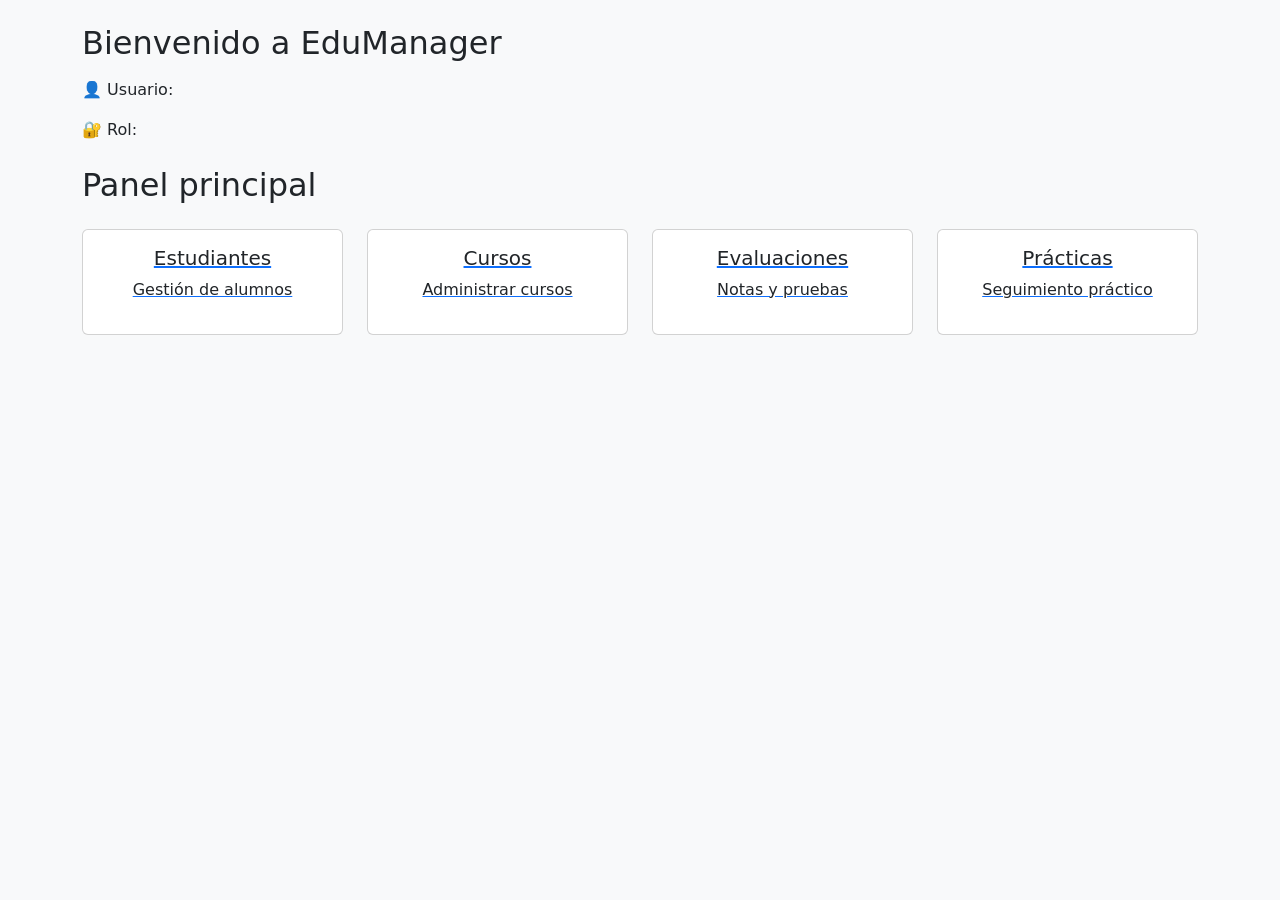
<file: src/main/resources/templates/index.html>
<!DOCTYPE html>
<html xmlns:th="http://www.thymeleaf.org"
	xmlns:sec="http://www.thymeleaf.org/extras/spring-security">
<head>
<meta charset="UTF-8">
<title>Inicio - EduManager</title>

<!-- Bootstrap -->
<link
	href="https://cdn.jsdelivr.net/npm/bootstrap@5.3.3/dist/css/bootstrap.min.css"
	rel="stylesheet">

<!-- CSS propio -->
<link rel="stylesheet" th:href="@{/css/main.css}">
<link rel="icon" type="image/svg+xml" th:href="@{/favicon.ico}">
</head>

<body class="bg-light">

	<!-- Navbar reutilizable -->
	<div th:replace="~{fragments/navbar :: navbar}"></div>

	<div class="container mt-4">

		<!-- Bienvenida -->
		<h2 class="mb-3">Bienvenido a EduManager</h2>

		<div class="mb-4">
			<p>
				👤 Usuario: <strong sec:authentication="name"></strong>
			</p>
			<p>
				🔐 Rol: <strong sec:authentication="authorities"></strong>
			</p>
		</div>

		<!-- Menú principal -->
		<div class="container-custom">

			<h2 class="mb-4">Panel principal</h2>

			<div class="row g-4">

				<!-- ESTUDIANTES -->
				<div class="col-12 col-sm-6 col-lg-3">
					<a th:href="@{/estudiantes}" class="card-link">
						<div class="card card-dashboard">

							<div class="card-img estudiantes"></div>

							<div class="card-body text-center">
								<h5>Estudiantes</h5>
								<p>Gestión de alumnos</p>
							</div>

						</div>
					</a>
				</div>

				<!-- CURSOS -->
				<div class="col-12 col-sm-6 col-lg-3" sec:authorize="hasRole('ADMIN')">
					<a th:href="@{/cursos}" class="card-link">
						<div class="card card-dashboard">

							<div class="card-img cursos"></div>

							<div class="card-body text-center">
								<h5>Cursos</h5>
								<p>Administrar cursos</p>
							</div>

						</div>
					</a>
				</div>

				<!-- EVALUACIONES -->
				<div class="col-12 col-sm-6 col-lg-3">
					<a th:href="@{/evaluaciones}" class="card-link">
						<div class="card card-dashboard">

							<div class="card-img evaluaciones"></div>

							<div class="card-body text-center">
								<h5>Evaluaciones</h5>
								<p>Notas y pruebas</p>
							</div>

						</div>
					</a>
				</div>

				<!-- PRACTICAS -->
				<div class="col-12 col-sm-6 col-lg-3">
					<a th:href="@{/practicas}" class="card-link">
						<div class="card card-dashboard">

							<div class="card-img practicas"></div>

							<div class="card-body text-center">
								<h5>Prácticas</h5>
								<p>Seguimiento práctico</p>
							</div>

						</div>
					</a>
				</div>

			</div>

		</div>

	</div>

	<!-- Bootstrap JS -->
	<script
		src="https://cdn.jsdelivr.net/npm/bootstrap@5.3.3/dist/js/bootstrap.bundle.min.js"></script>

</body>
</html>
</file>
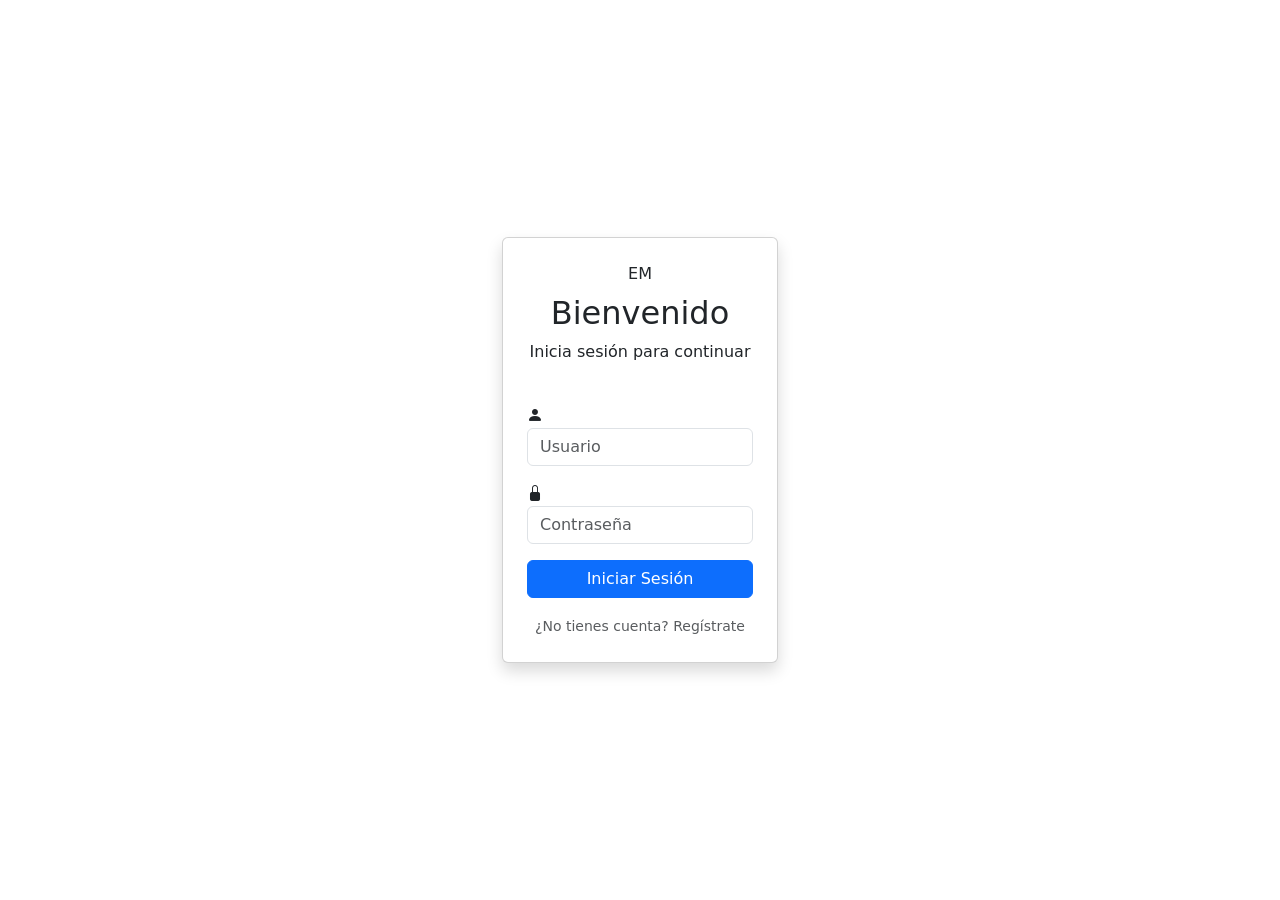
<file: src/main/resources/templates/login.html>
<!DOCTYPE html>
<html xmlns:th="http://www.thymeleaf.org">
<head>
<meta charset="UTF-8">
<title>Login - EduManager</title>
<!-- CSS Bootstrap -->
<link
	href="https://cdn.jsdelivr.net/npm/bootstrap@5.3.3/dist/css/bootstrap.min.css"
	rel="stylesheet">
<link
	href="https://cdn.jsdelivr.net/npm/bootstrap-icons/font/bootstrap-icons.css"
	rel="stylesheet">
<!-- CSS propio -->
<link rel="stylesheet" th:href="@{/css/login.css}">
<link rel="icon" type="image/svg+xml" th:href="@{/favicon.ico}">
</head>
<body
	class="d-flex align-items-center justify-content-center min-vh-100 login-page">

	<div class="card p-4 shadow login-card">
		<div class="text-center mb-4">
			<div class="header-logo mx-auto">EM</div>
			<h2 class="mt-2">Bienvenido</h2>
			<p class="login-subtitle">Inicia sesión para continuar</p>
		</div>

		<form th:action="@{/login}" method="post">
			<div class="mb-3 position-relative">
				<label for="username" class="visually-hidden">Usuario</label> <i
					class="bi bi-person-fill input-icon"></i> <input type="text"
					name="username" id="username" class="form-control input-with-icon"
					placeholder="Usuario" required>
			</div>

			<div class="mb-3 position-relative">
				<i class="bi bi-lock-fill input-icon"></i> <input type="password"
					name="password" id="password" class="form-control input-with-icon"
					placeholder="Contraseña" required>
			</div>

			<button type="submit"
				class="btn btn-primary w-100 btn-custom login-btn">Iniciar
				Sesión</button>
		</form>

		<div class="text-center mt-3">
			<small class="text-muted">¿No tienes cuenta? <a
				th:href="@{/registro}">Regístrate</a></small>
		</div>
	</div>

	<!-- JS Bootstrap -->
	<script
		src="https://cdn.jsdelivr.net/npm/bootstrap@5.3.3/dist/js/bootstrap.bundle.min.js"></script>
</body>
</html>
</file>
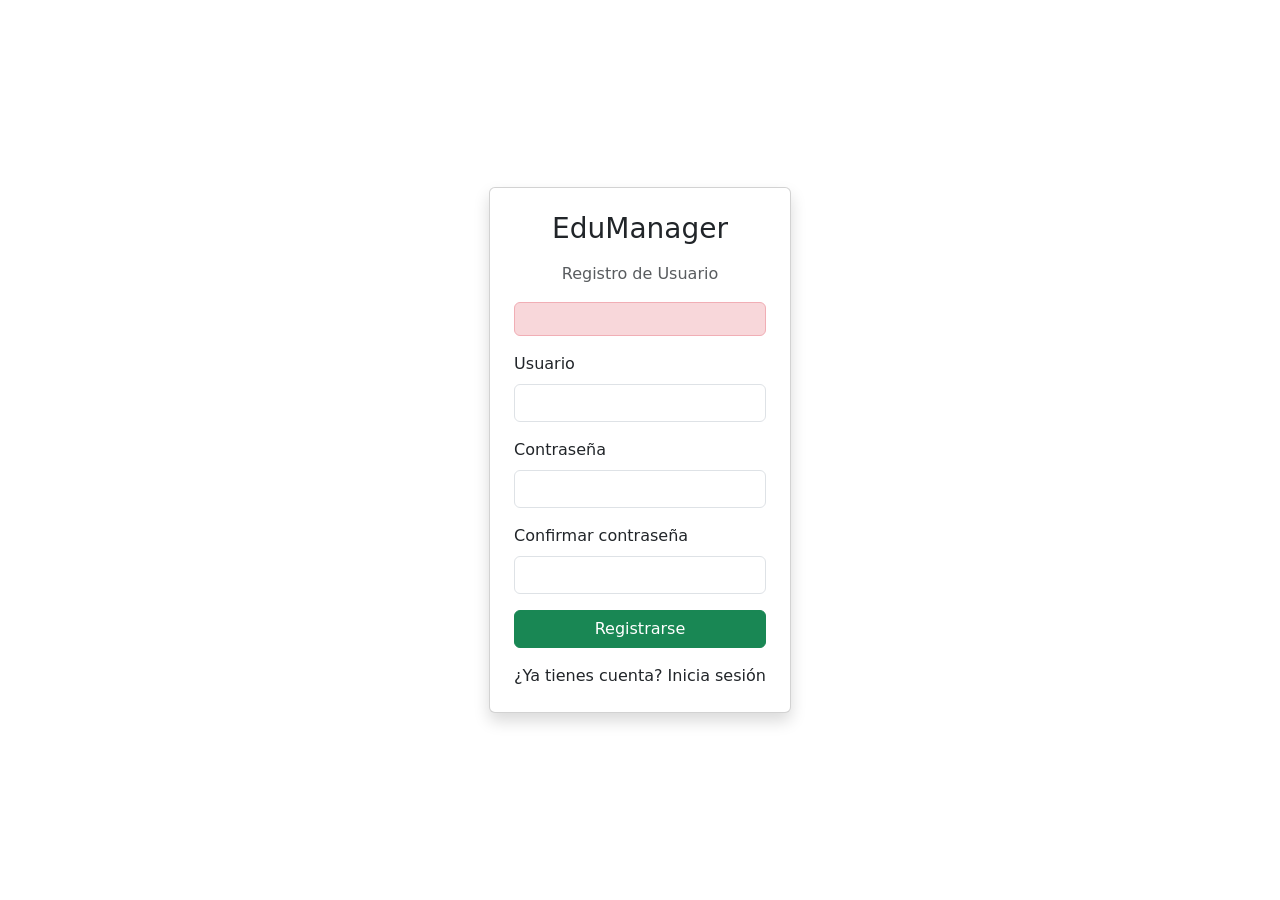
<file: src/main/resources/templates/registro.html>
<!DOCTYPE html>
<html xmlns:th="http://www.thymeleaf.org">
<head>
<meta charset="UTF-8">
<title>Registro - EduManager</title>
<!-- CSS Bootstrap -->
<link
	href="https://cdn.jsdelivr.net/npm/bootstrap@5.3.3/dist/css/bootstrap.min.css"
	rel="stylesheet">
<!-- CSS propio -->
<link rel="stylesheet" th:href="@{/css/login.css}">
<link rel="icon" type="image/svg+xml" th:href="@{/favicon.ico}">
</head>
<body
	class="d-flex justify-content-center align-items-center vh-100 login-page">

	<div class="card shadow login-card p-4">
		<h3 class="text-center mb-3">EduManager</h3>
		<p class="text-center text-muted">Registro de Usuario</p>

		<!-- Mensaje de error -->
		<div th:if="${error}" class="alert alert-danger text-center">
			<span th:text="${error}"></span>
		</div>

		<form th:action="@{/registro}" method="post">
			<div class="form-group mb-3">
				<label class="form-label">Usuario</label> <input type="text"
					name="username" th:value="${username}" class="form-control"
					required>
			</div>

			<div class="form-group mb-3">
				<label class="form-label">Contraseña</label> <input type="password"
					name="password" class="form-control" required>
			</div>

			<div class="form-group mb-3">
				<label class="form-label">Confirmar contraseña</label> <input
					type="password" name="confirmPassword" class="form-control"
					required>
			</div>

			<button type="submit" class="btn btn-success w-100 btn-custom">Registrarse</button>
		</form>

		<div class="text-center mt-3">
			<a th:href="@{/login}">¿Ya tienes cuenta? Inicia sesión</a>
		</div>
	</div>

	<!-- JS Bootstrap -->
	<script
		src="https://cdn.jsdelivr.net/npm/bootstrap@5.3.3/dist/js/bootstrap.bundle.min.js"></script>
</body>
</html>
</file>
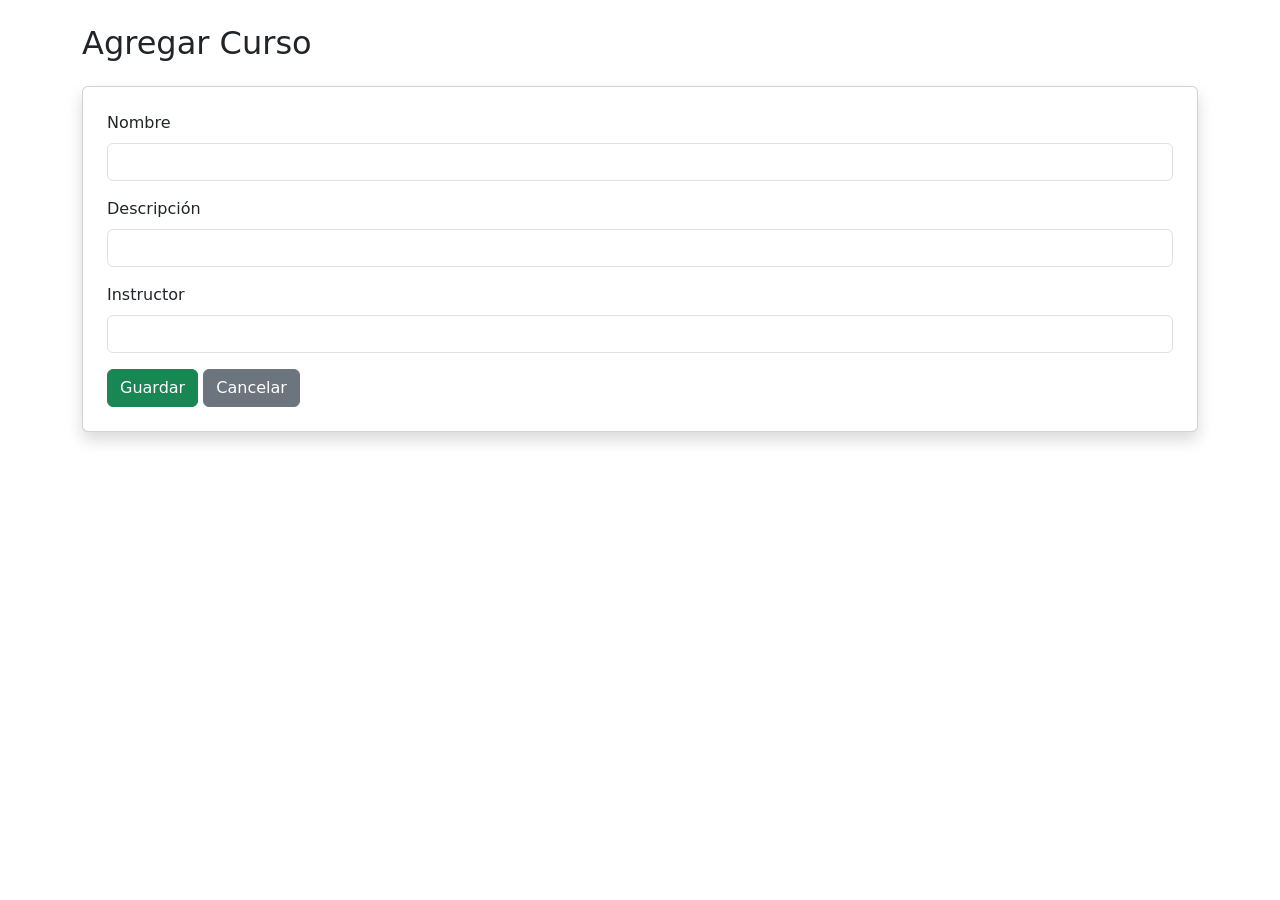
<file: src/main/resources/templates/cursos/formulario.html>
<!DOCTYPE html>
<html xmlns:th="http://www.thymeleaf.org">
<head>
<meta charset="UTF-8">
<title>Nuevo Curso - EduManager</title>

<!-- Bootstrap -->
<link
	href="https://cdn.jsdelivr.net/npm/bootstrap@5.3.3/dist/css/bootstrap.min.css"
	rel="stylesheet">

<!-- CSS -->
<link rel="stylesheet" th:href="@{/css/main.css}">
<link rel="icon" type="image/svg+xml" th:href="@{/favicon.ico}">
</head>

<body>

	<!-- Navbar -->
	<div th:replace="~{fragments/navbar :: navbar}"></div>

	<div class="container mt-4">

		<h2 class="mb-4">Agregar Curso</h2>

		<div class="card p-4 shadow">
			<form th:action="@{/cursos/guardar}" th:object="${curso}"
				method="post">

				<!-- ID oculto -->
				<input type="hidden" th:field="*{id}" />

				<div class="mb-3">
					<label class="form-label">Nombre</label> <input type="text"
						th:field="*{nombre}" class="form-control" required>
				</div>

				<div class="mb-3">
					<label class="form-label">Descripción</label> <input type="text"
						th:field="*{descripcion}" class="form-control" required>
				</div>

				<div class="mb-3">
					<label class="form-label">Instructor</label> <input type="text"
						th:field="*{instructor}" class="form-control" required>
				</div>

				<button class="btn btn-success">Guardar</button>
				<a th:href="@{/cursos}" class="btn btn-secondary">Cancelar</a>

			</form>

		</div>

	</div>
<script src="https://cdn.jsdelivr.net/npm/bootstrap@5.3.3/dist/js/bootstrap.bundle.min.js"></script>
</body>
</html>
</file>
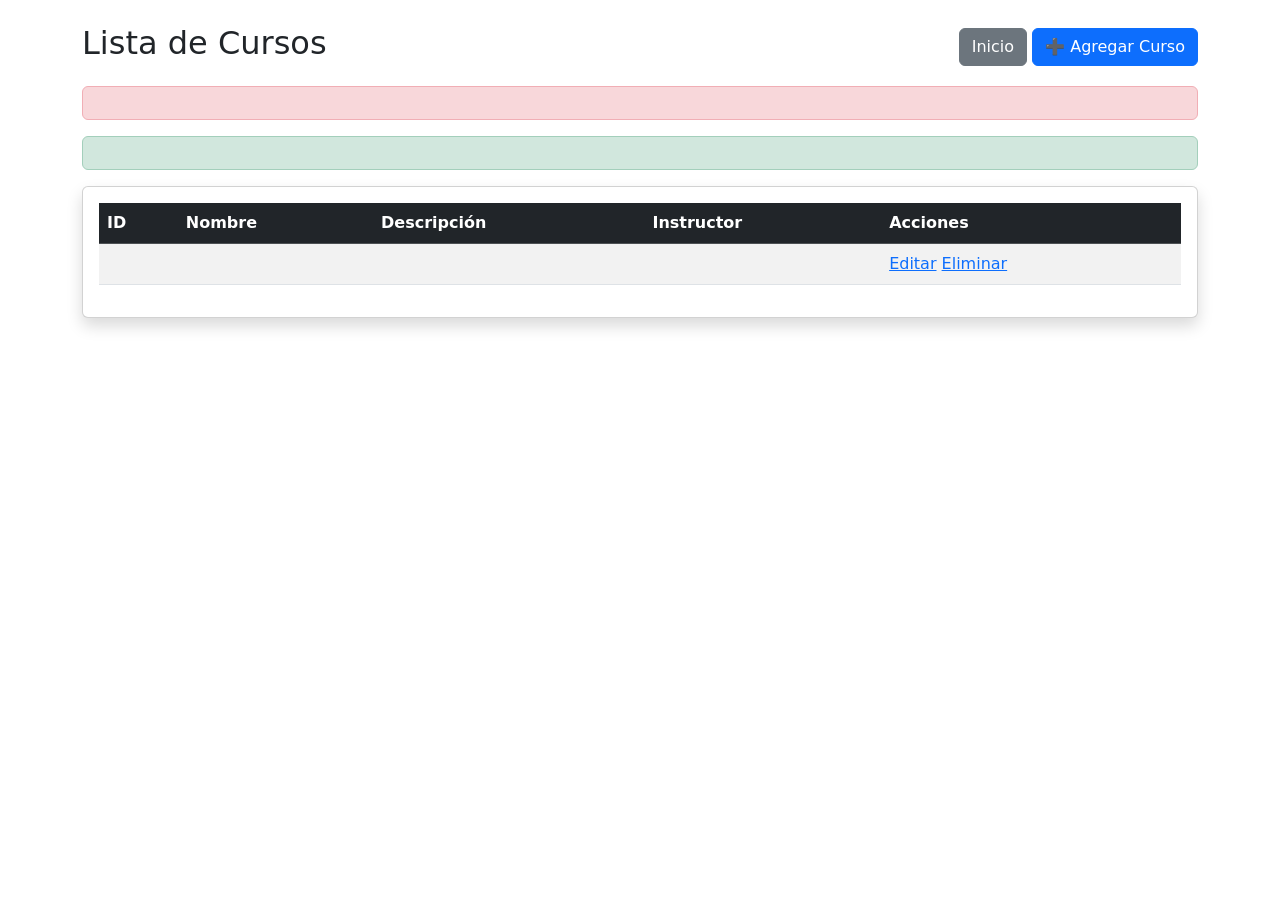
<file: src/main/resources/templates/cursos/lista.html>
<!DOCTYPE html>
<html xmlns:th="http://www.thymeleaf.org"
	xmlns:sec="http://www.thymeleaf.org/extras/spring-security">
<head>
<meta charset="UTF-8">
<title>Cursos - EduManager</title>

<!-- Bootstrap -->
<link
	href="https://cdn.jsdelivr.net/npm/bootstrap@5.3.3/dist/css/bootstrap.min.css"
	rel="stylesheet">

<!-- CSS -->
<link rel="stylesheet" th:href="@{/css/main.css}">
<link rel="icon" type="image/svg+xml" th:href="@{/favicon.ico}">
</head>

<body>

	<!-- Navbar -->
	<div th:replace="~{fragments/navbar :: navbar}"></div>

	<div class="container mt-4">

		<div class="d-flex justify-content-between align-items-center mb-3">
			<h2>Lista de Cursos</h2>

			<div>
				<a th:href="@{/}" class="btn btn-secondary">Inicio</a> <span
					sec:authorize="hasRole('ADMIN')"> <a
					th:href="@{/cursos/nuevo}" class="btn btn-primary"> ➕ Agregar
						Curso </a>
				</span>
			</div>
		</div>

		<!-- ERROR -->
		<div th:if="${error}" class="alert alert-danger">
			<span th:text="${error}"></span>
		</div>

		<!-- SUCCESS -->
		<div th:if="${success}" class="alert alert-success">
			<span th:text="${success}"></span>
		</div>

		<div class="card p-3 shadow">

			<table class="table table-striped table-hover align-middle">

				<thead class="table-dark">
					<tr>
						<th>ID</th>
						<th>Nombre</th>
						<th>Descripción</th>
						<th>Instructor</th>
						<th sec:authorize="hasRole('ADMIN')">Acciones</th>
					</tr>
				</thead>

				<tbody>
					<tr th:each="curso : ${cursos}">
						<td th:text="${curso.id}"></td>
						<td th:text="${curso.nombre}"></td>
						<td th:text="${curso.descripcion}"></td>
						<td th:text="${curso.instructor}"></td>

						<td sec:authorize="hasRole('ADMIN')">
							<div class="table-actions">
								<a th:href="@{/cursos/editar/{id}(id=${curso.id})}"
									class="btn-edit">Editar</a> <a
									th:href="@{/cursos/eliminar/{id}(id=${curso.id})}"
									class="btn-delete" onclick="return confirm('¿Eliminar?')">Eliminar</a>
							</div>
						</td>
					</tr>
				</tbody>

			</table>

		</div>

	</div>
	<script
		src="https://cdn.jsdelivr.net/npm/bootstrap@5.3.3/dist/js/bootstrap.bundle.min.js"></script>
</body>
</html>
</file>
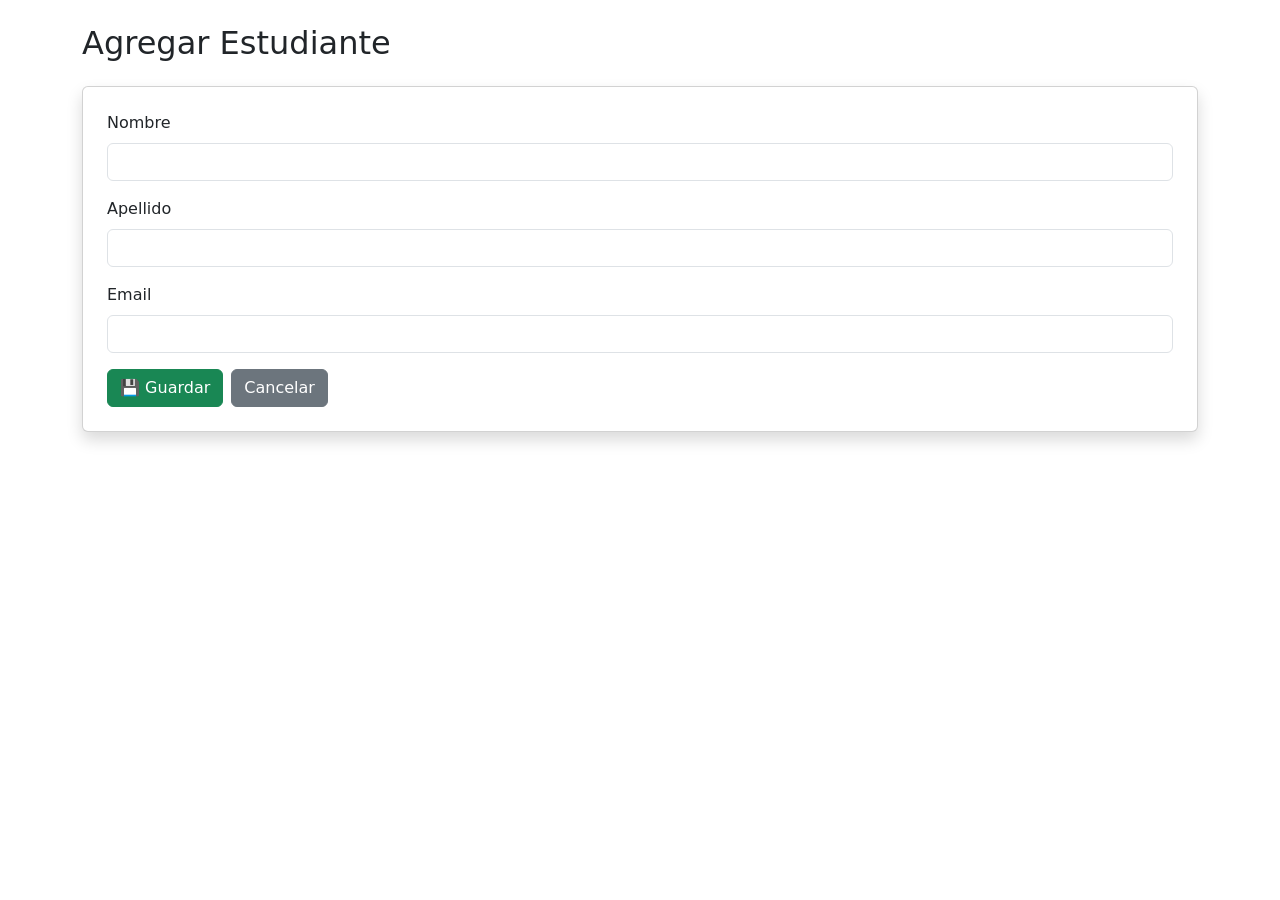
<file: src/main/resources/templates/estudiantes/formulario.html>
<!DOCTYPE html>
<html xmlns:th="http://www.thymeleaf.org">
<head>
<meta charset="UTF-8">
<title>Nuevo Estudiante - EduManager</title>

<link
	href="https://cdn.jsdelivr.net/npm/bootstrap@5.3.3/dist/css/bootstrap.min.css"
	rel="stylesheet">
<link rel="stylesheet" th:href="@{/css/main.css}">
<link rel="icon" type="image/svg+xml" th:href="@{/favicon.ico}">
</head>

<body>

	<div th:replace="~{fragments/navbar :: navbar}"></div>

	<div class="container mt-4">

		<h2 class="mb-4">Agregar Estudiante</h2>

		<div class="card p-4 shadow">

			<form th:action="@{/estudiantes/guardar}" th:object="${estudiante}"
				method="post">

				<!-- ID oculto -->
				<input type="hidden" th:field="*{id}" />

				<div class="mb-3">
					<label class="form-label">Nombre</label> <input type="text"
						th:field="*{nombre}" class="form-control" required>
				</div>

				<div class="mb-3">
					<label class="form-label">Apellido</label> <input type="text"
						th:field="*{apellido}" class="form-control" required>
				</div>

				<div class="mb-3">
					<label class="form-label">Email</label> <input type="email"
						th:field="*{email}" class="form-control" required>
				</div>

				<div class="d-flex gap-2">
					<button class="btn btn-success">💾 Guardar</button>
					<a th:href="@{/estudiantes}" class="btn btn-secondary">Cancelar</a>
				</div>

			</form>

		</div>

	</div>
	<script
		src="https://cdn.jsdelivr.net/npm/bootstrap@5.3.3/dist/js/bootstrap.bundle.min.js"></script>
</body>
</html>
</file>
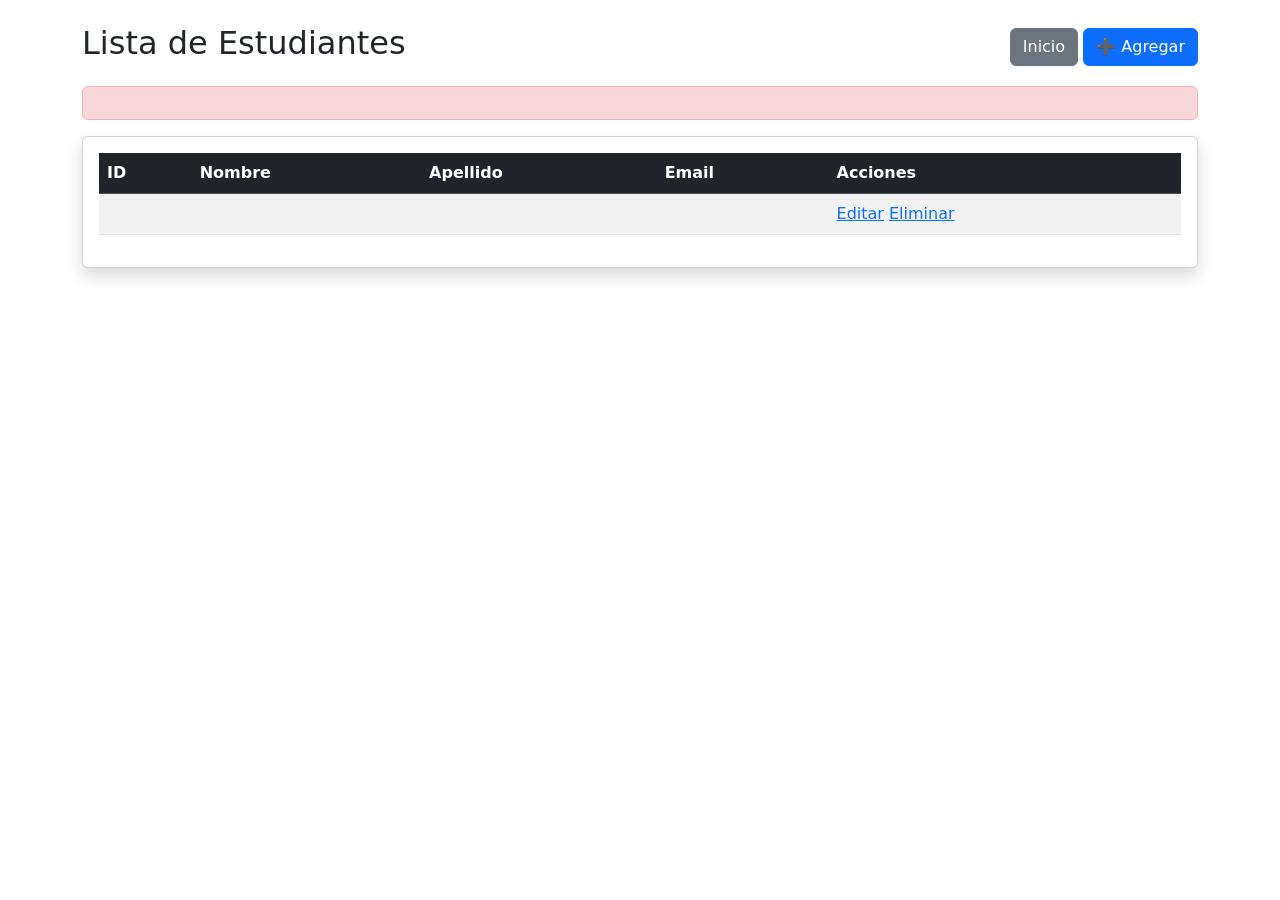
<file: src/main/resources/templates/estudiantes/lista.html>
<!DOCTYPE html>
<html xmlns:th="http://www.thymeleaf.org"
	xmlns:sec="http://www.thymeleaf.org/extras/spring-security">
<head>
<meta charset="UTF-8">
<title>Estudiantes - EduManager</title>

<link
	href="https://cdn.jsdelivr.net/npm/bootstrap@5.3.3/dist/css/bootstrap.min.css"
	rel="stylesheet">
<link rel="stylesheet" th:href="@{/css/main.css}">
<link rel="icon" type="image/svg+xml" th:href="@{/favicon.ico}">
</head>

<body>

	<div th:replace="~{fragments/navbar :: navbar}"></div>

	<div class="container mt-4">

		<div class="d-flex justify-content-between align-items-center mb-3">
			<h2>Lista de Estudiantes</h2>

			<div>
				<a th:href="@{/}" class="btn btn-secondary">Inicio</a> <span
					sec:authorize="hasRole('ADMIN')"> <a
					th:href="@{/estudiantes/nuevo}" class="btn btn-primary"> ➕
						Agregar </a>
				</span>
			</div>
		</div>

		<!-- Mensaje de error -->
		<div th:if="${error}" class="alert alert-danger">
			<span th:text="${error}"></span>
		</div>

		<div class="card p-3 shadow">

			<table class="table table-striped table-hover">
				<thead class="table-dark">
					<tr>
						<th>ID</th>
						<th>Nombre</th>
						<th>Apellido</th>
						<th>Email</th>
						<th sec:authorize="hasRole('ADMIN')">Acciones</th>
					</tr>
				</thead>

				<tbody>
					<tr th:each="estudiante : ${estudiantes}">
						<td th:text="${estudiante.id}"></td>
						<td th:text="${estudiante.nombre}"></td>
						<td th:text="${estudiante.apellido}"></td>
						<td th:text="${estudiante.email}"></td>
						<td sec:authorize="hasRole('ADMIN')">
							<div class="table-actions">
								<a th:href="@{/estudiantes/editar/{id}(id=${estudiante.id})}"
									class="btn-edit">Editar</a> <a
									th:href="@{/estudiantes/eliminar/{id}(id=${estudiante.id})}"
									class="btn-delete" onclick="return confirm('¿Eliminar?')">Eliminar</a>
							</div>
						</td>

					</tr>
				</tbody>
			</table>

		</div>

	</div>
	<script
		src="https://cdn.jsdelivr.net/npm/bootstrap@5.3.3/dist/js/bootstrap.bundle.min.js"></script>
</body>
</html>
</file>
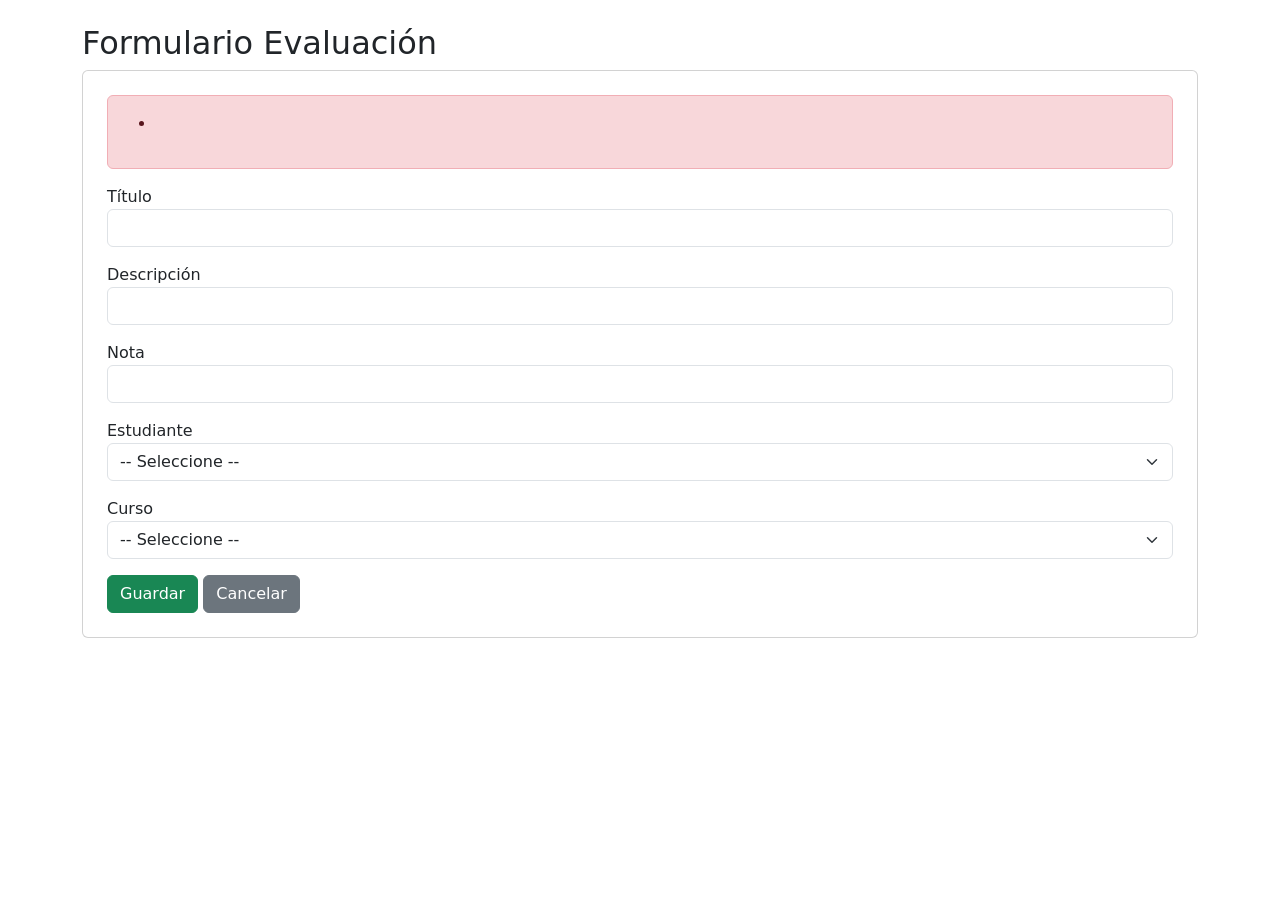
<file: src/main/resources/templates/evaluaciones/formulario.html>
<!DOCTYPE html>
<html xmlns:th="http://www.thymeleaf.org">
<head>
<meta charset="UTF-8">
<title>Evaluación</title>

<link
	href="https://cdn.jsdelivr.net/npm/bootstrap@5.3.3/dist/css/bootstrap.min.css"
	rel="stylesheet">
</head>

<body>

	<div class="container mt-4">

		<h2>Formulario Evaluación</h2>

		<div class="card p-4">

			<form th:action="@{/evaluaciones/guardar}" th:object="${evaluacion}"
				method="post">

				<!-- ERRORES GLOBALES -->
				<div th:if="${#fields.hasAnyErrors()}" class="alert alert-danger">
					<ul>
						<li th:each="err : ${#fields.errors('*')}" th:text="${err}"></li>
					</ul>
				</div>

				<input type="hidden" th:field="*{id}" />

				<!-- TITULO -->
				<div class="mb-3">
					<label>Título</label> <input type="text" th:field="*{titulo}"
						class="form-control">
					<div th:errors="*{titulo}" class="text-danger"></div>
				</div>

				<!-- DESCRIPCION -->
				<div class="mb-3">
					<label>Descripción</label> <input type="text"
						th:field="*{descripcion}" class="form-control">
					<div th:errors="*{descripcion}" class="text-danger"></div>
				</div>

				<!-- NOTA -->
				<div class="mb-3">
					<label>Nota</label> <input type="number" step="0.1"
						th:field="*{nota}" class="form-control">
					<div th:errors="*{nota}" class="text-danger"></div>
				</div>

				<!-- ESTUDIANTE -->
				<div class="mb-3">
					<label>Estudiante</label> <select th:field="*{estudianteId}"
						class="form-select">
						<option value="">-- Seleccione --</option>
						<option th:each="est : ${estudiantes}" th:value="${est.id}"
							th:text="${est.nombre + ' ' + est.apellido}"></option>
					</select>
					<div th:errors="*{estudianteId}" class="text-danger"></div>
				</div>

				<!-- CURSO -->
				<div class="mb-3">
					<label>Curso</label> <select th:field="*{cursoId}"
						class="form-select">
						<option value="">-- Seleccione --</option>
						<option th:each="cur : ${cursos}" th:value="${cur.id}"
							th:text="${cur.nombre}"></option>
					</select>
					<div th:errors="*{cursoId}" class="text-danger"></div>
				</div>

				<button class="btn btn-success">Guardar</button>
				<a th:href="@{/evaluaciones}" class="btn btn-secondary">Cancelar</a>

			</form>

		</div>

	</div>

</body>
</html>
</file>
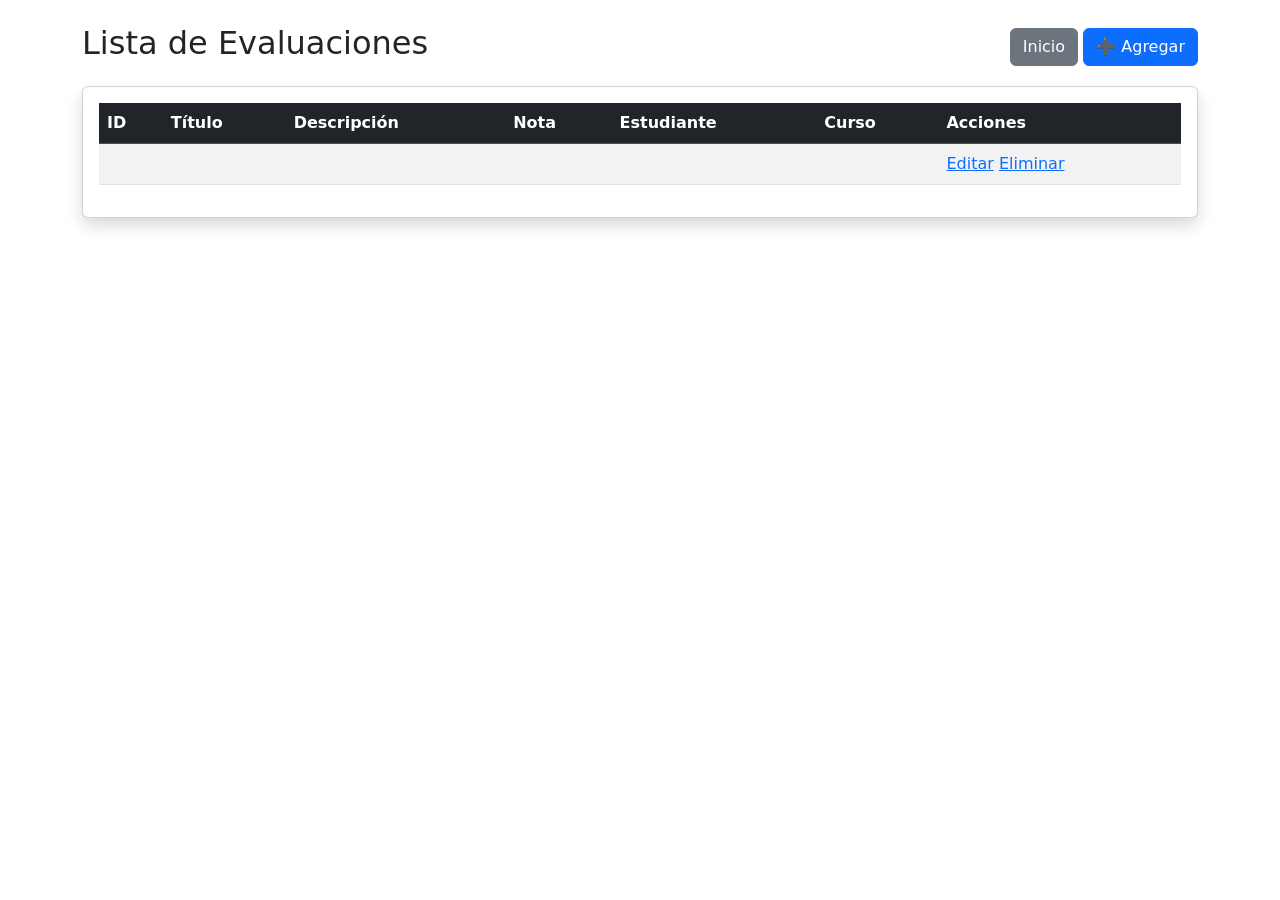
<file: src/main/resources/templates/evaluaciones/lista.html>
<!DOCTYPE html>
<html xmlns:th="http://www.thymeleaf.org"
	xmlns:sec="http://www.thymeleaf.org/extras/spring-security">
<head>
<meta charset="UTF-8">
<title>Evaluaciones - EduManager</title>

<link
	href="https://cdn.jsdelivr.net/npm/bootstrap@5.3.3/dist/css/bootstrap.min.css"
	rel="stylesheet">
<link rel="stylesheet" th:href="@{/css/main.css}">
<link rel="icon" type="image/svg+xml" th:href="@{/favicon.ico}">
</head>

<body>

	<div th:replace="~{fragments/navbar :: navbar}"></div>

	<div class="container mt-4">

		<div class="d-flex justify-content-between align-items-center mb-3">
			<h2>Lista de Evaluaciones</h2>

			<div>
				<a th:href="@{/}" class="btn btn-secondary">Inicio</a> <span
					sec:authorize="hasRole('ADMIN')"> <a
					th:href="@{/evaluaciones/nuevo}" class="btn btn-primary"> ➕
						Agregar </a>
				</span>
			</div>
		</div>

		<div class="card p-3 shadow">

			<table class="table table-striped table-hover align-middle">
				<thead class="table-dark">
					<tr>
						<th>ID</th>
						<th>Título</th>
						<th>Descripción</th>
						<th>Nota</th>
						<th>Estudiante</th>
						<th>Curso</th>
						<th sec:authorize="hasRole('ADMIN')">Acciones</th>
					</tr>
				</thead>
				<tbody>
					<tr th:each="evaluacion : ${evaluaciones}">
						<td th:text="${evaluacion.id}"></td>
						<td th:text="${evaluacion.titulo}"></td>
						<td th:text="${evaluacion.descripcion}"></td>
						<td th:text="${evaluacion.nota}"></td>
						<td th:text="${evaluacion.estudianteNombre}"></td>
						<td th:text="${evaluacion.cursoNombre}"></td>

						<td sec:authorize="hasRole('ADMIN')">
							<div class="table-actions">
								<a th:href="@{/evaluaciones/editar/{id}(id=${evaluacion.id})}"
									class="btn-edit">Editar</a> <a
									th:href="@{/evaluaciones/eliminar/{id}(id=${evaluacion.id})}"
									class="btn-delete" onclick="return confirm('¿Eliminar?')">Eliminar</a>
							</div>
						</td>
					</tr>
				</tbody>
			</table>

		</div>

	</div>
	<script
		src="https://cdn.jsdelivr.net/npm/bootstrap@5.3.3/dist/js/bootstrap.bundle.min.js"></script>
</body>
</html>
</file>
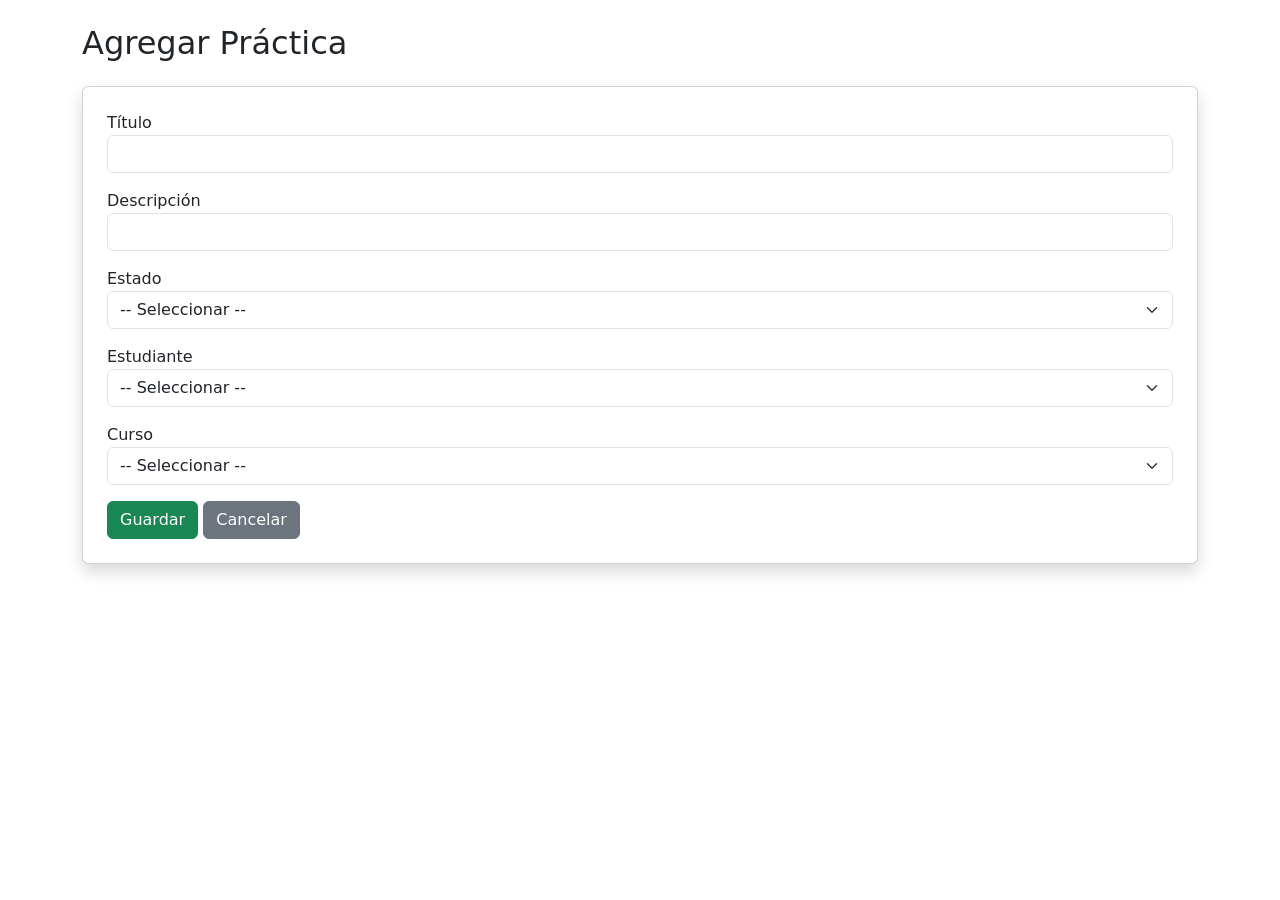
<file: src/main/resources/templates/practicas/formulario.html>
<!DOCTYPE html>
<html xmlns:th="http://www.thymeleaf.org">
<head>
<meta charset="UTF-8">
<title>Nueva Práctica - EduManager</title>

<link
	href="https://cdn.jsdelivr.net/npm/bootstrap@5.3.3/dist/css/bootstrap.min.css"
	rel="stylesheet">
<link rel="stylesheet" th:href="@{/css/main.css}">
<link rel="icon" type="image/svg+xml" th:href="@{/favicon.ico}">
</head>

<body>

	<div th:replace="~{fragments/navbar :: navbar}"></div>

	<div class="container mt-4">

		<h2 class="mb-4">Agregar Práctica</h2>

		<div class="card p-4 shadow">
			<form th:action="@{/practicas/guardar}" th:object="${practica}"
				method="post">

				<div class="mb-3">
					<label>Título</label> <input type="text" th:field="*{titulo}"
						class="form-control">
					<div class="text-danger" th:if="${#fields.hasErrors('titulo')}"
						th:errors="*{titulo}"></div>
				</div>

				<div class="mb-3">
					<label>Descripción</label> <input type="text"
						th:field="*{descripcion}" class="form-control">
					<div class="text-danger"
						th:if="${#fields.hasErrors('descripcion')}"
						th:errors="*{descripcion}"></div>
				</div>

				<div class="mb-3">
					<label>Estado</label> <select th:field="*{estado}"
						class="form-select">
						<option value="">-- Seleccionar --</option>
						<option value="PENDIENTE">Pendiente</option>
						<option value="EN_PROGRESO">En Progreso</option>
						<option value="COMPLETADA">Completada</option>
					</select>
					<div class="text-danger" th:if="${#fields.hasErrors('estado')}"
						th:errors="*{estado}"></div>
				</div>

				<div class="mb-3">
					<label>Estudiante</label> <select th:field="*{estudiante.id}"
						class="form-select">
						<option value="">-- Seleccionar --</option>
						<option th:each="est : ${estudiantes}" th:value="${est.id}"
							th:text="${est.nombre + ' ' + est.apellido}"></option>
					</select>
					<div class="text-danger"
						th:if="${#fields.hasErrors('estudiante.id')}"
						th:errors="*{estudiante.id}"></div>
				</div>

				<div class="mb-3">
					<label>Curso</label> <select th:field="*{curso.id}"
						class="form-select">
						<option value="">-- Seleccionar --</option>
						<option th:each="cur : ${cursos}" th:value="${cur.id}"
							th:text="${cur.nombre}"></option>
					</select>
					<div class="text-danger" th:if="${#fields.hasErrors('curso.id')}"
						th:errors="*{curso.id}"></div>
				</div>

				<button class="btn btn-success">Guardar</button>
				<a th:href="@{/practicas}" class="btn btn-secondary">Cancelar</a>

			</form>
		</div>
	</div>

	<script
		src="https://cdn.jsdelivr.net/npm/bootstrap@5.3.3/dist/js/bootstrap.bundle.min.js"></script>
</body>
</html>
</file>
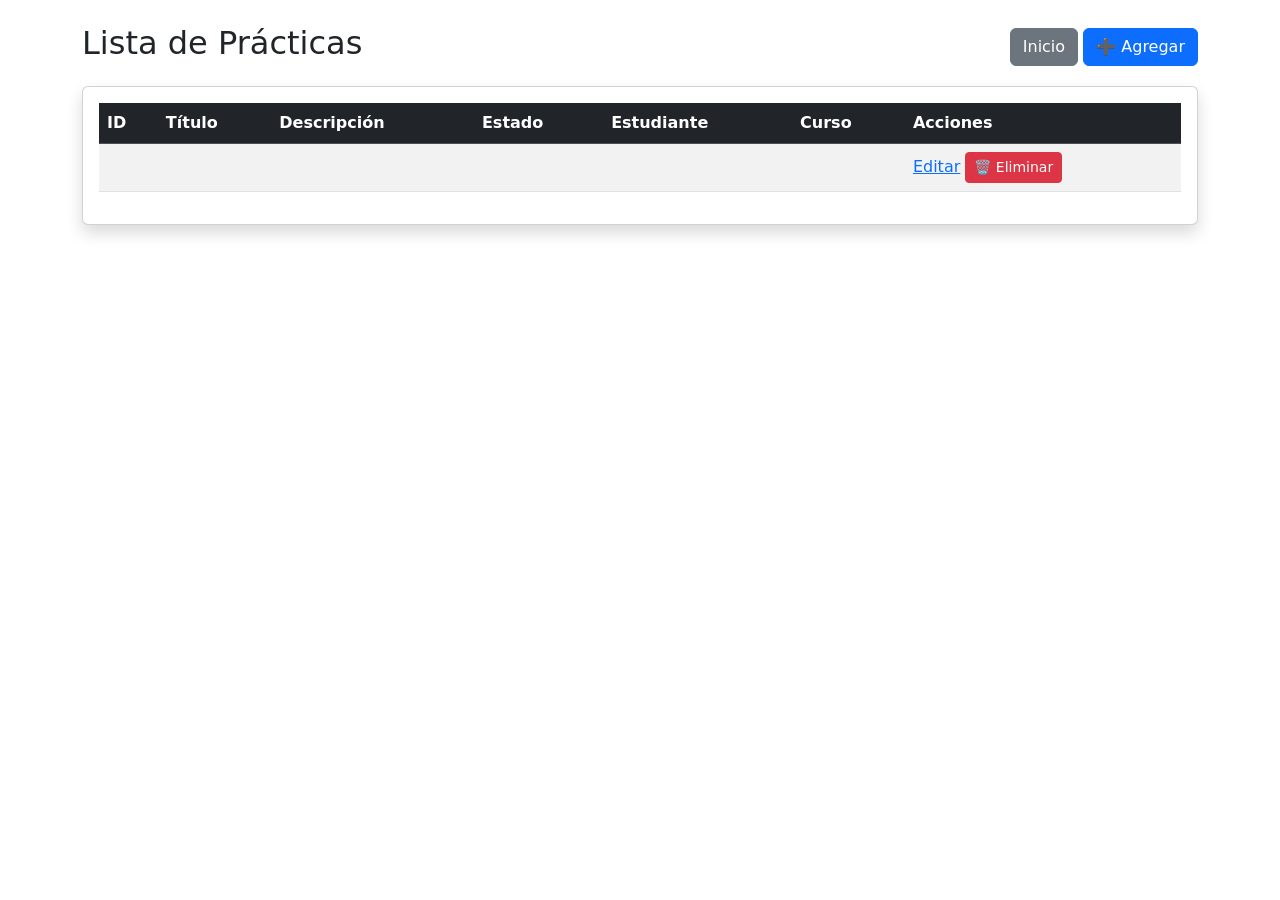
<file: src/main/resources/templates/practicas/lista.html>
<!DOCTYPE html>
<html xmlns:th="http://www.thymeleaf.org"
	xmlns:sec="http://www.thymeleaf.org/extras/spring-security">
<head>
<meta charset="UTF-8">
<title>Prácticas - EduManager</title>

<link
	href="https://cdn.jsdelivr.net/npm/bootstrap@5.3.3/dist/css/bootstrap.min.css"
	rel="stylesheet">
<link rel="stylesheet" th:href="@{/css/main.css}">
<link rel="icon" type="image/svg+xml" th:href="@{/favicon.ico}">
</head>

<body>

	<div th:replace="~{fragments/navbar :: navbar}"></div>

	<div class="container mt-4">

		<div class="d-flex justify-content-between align-items-center mb-3">
			<h2>Lista de Prácticas</h2>

			<div>
				<a th:href="@{/}" class="btn btn-secondary">Inicio</a> <span
					sec:authorize="hasRole('ADMIN')"> <a
					th:href="@{/practicas/nuevo}" class="btn btn-primary"> ➕
						Agregar </a>
				</span>
			</div>
		</div>

		<div class="card p-3 shadow">

			<table class="table table-striped table-hover">

				<thead class="table-dark">
					<tr>
						<th>ID</th>
						<th>Título</th>
						<th>Descripción</th>
						<th>Estado</th>
						<th>Estudiante</th>
						<th>Curso</th>
						<th sec:authorize="hasRole('ADMIN')">Acciones</th>
					</tr>
				</thead>

				<tbody>
					<tr th:each="practica : ${practicas}">
						<td th:text="${practica.id}"></td>
						<td th:text="${practica.titulo}"></td>
						<td th:text="${practica.descripcion}"></td>
						<td th:text="${practica.estado}"></td>
						<td
							th:text="${practica.estudiante != null ? practica.estudiante.nombre + ' ' + practica.estudiante.apellido : '-'}"></td>

						<td
							th:text="${practica.curso != null ? practica.curso.nombre : '-'}"></td>

						<td sec:authorize="hasRole('ADMIN')">
							<div class="table-actions">
								<a th:href="@{/practicas/editar/{id}(id=${practica.id})}"
									class="btn-edit">Editar</a> <a
									th:href="@{/practicas/eliminar/{id}(id=${practica.id})}"
									class="btn btn-danger btn-sm"> 🗑 Eliminar </a>
							</div>
						</td>
					</tr>
				</tbody>

			</table>

		</div>

	</div>
	<script
		src="https://cdn.jsdelivr.net/npm/bootstrap@5.3.3/dist/js/bootstrap.bundle.min.js"></script>
</body>
</html>
</file>
